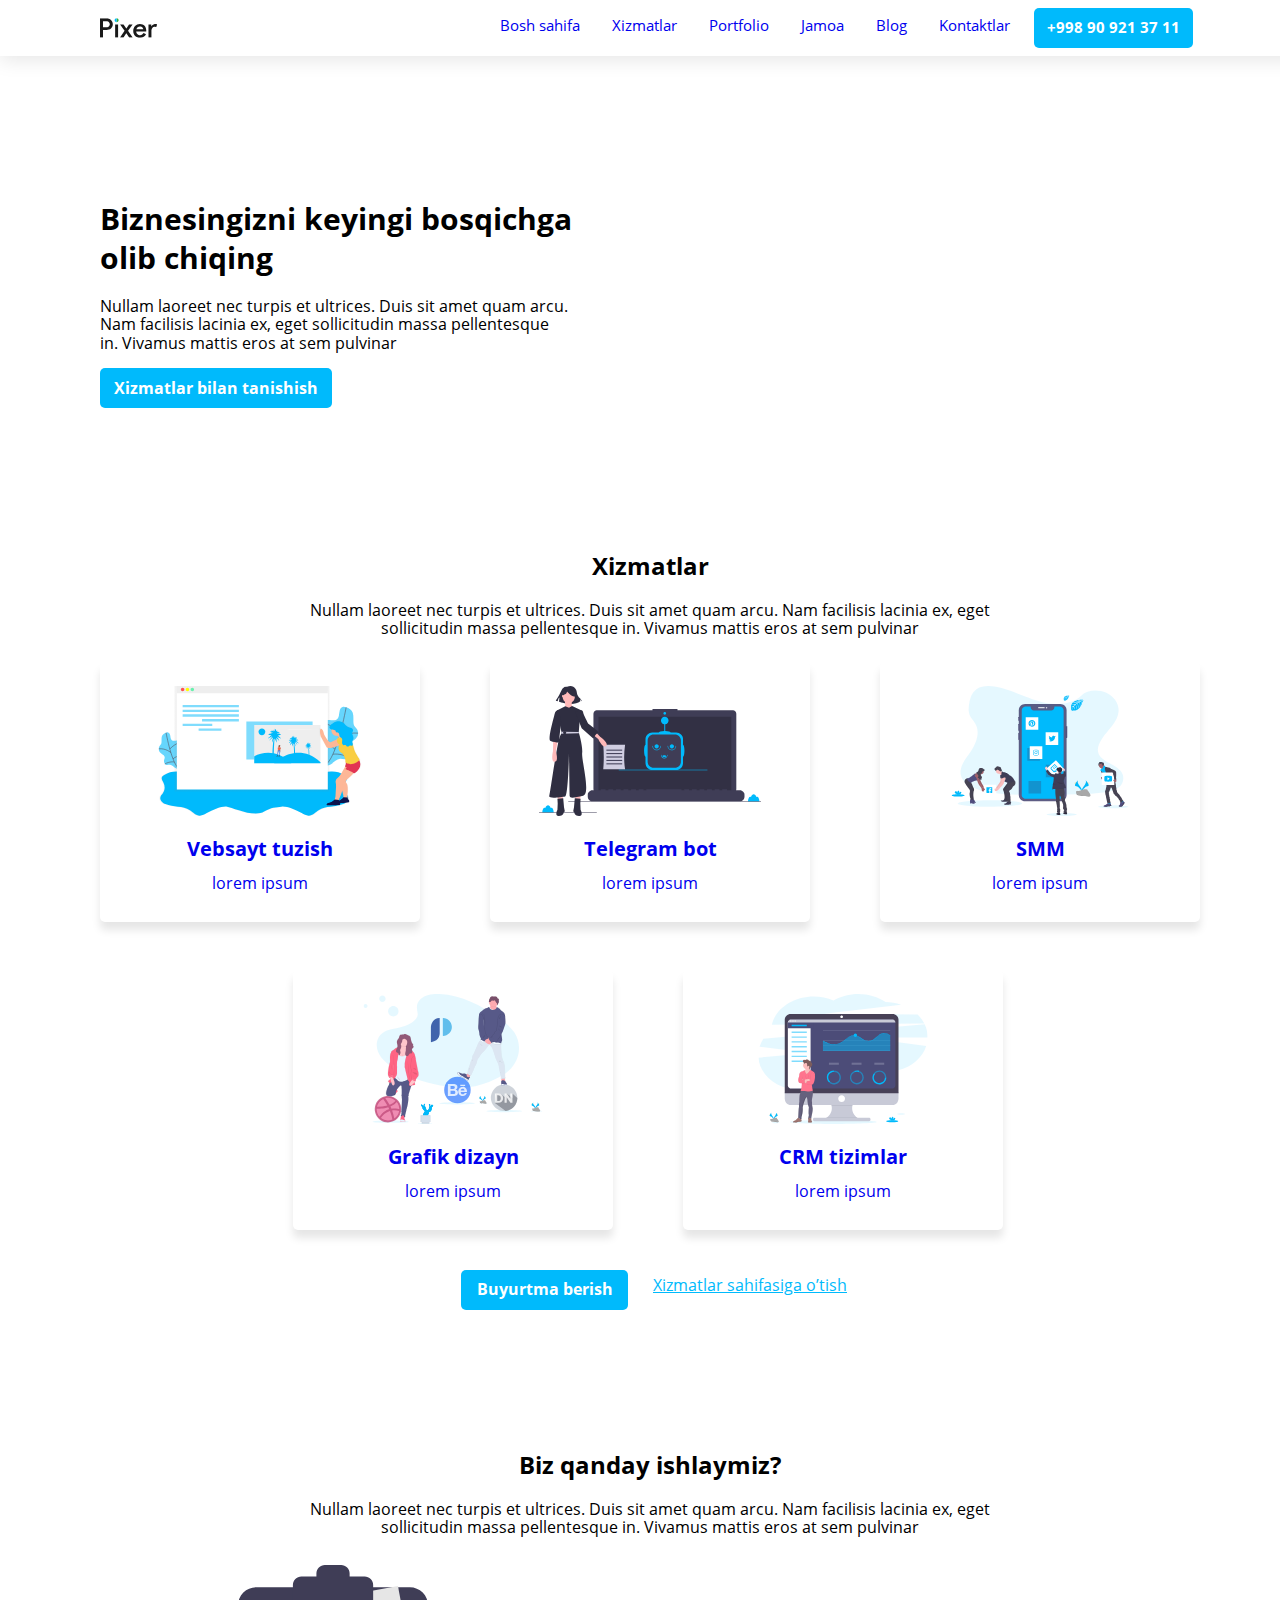
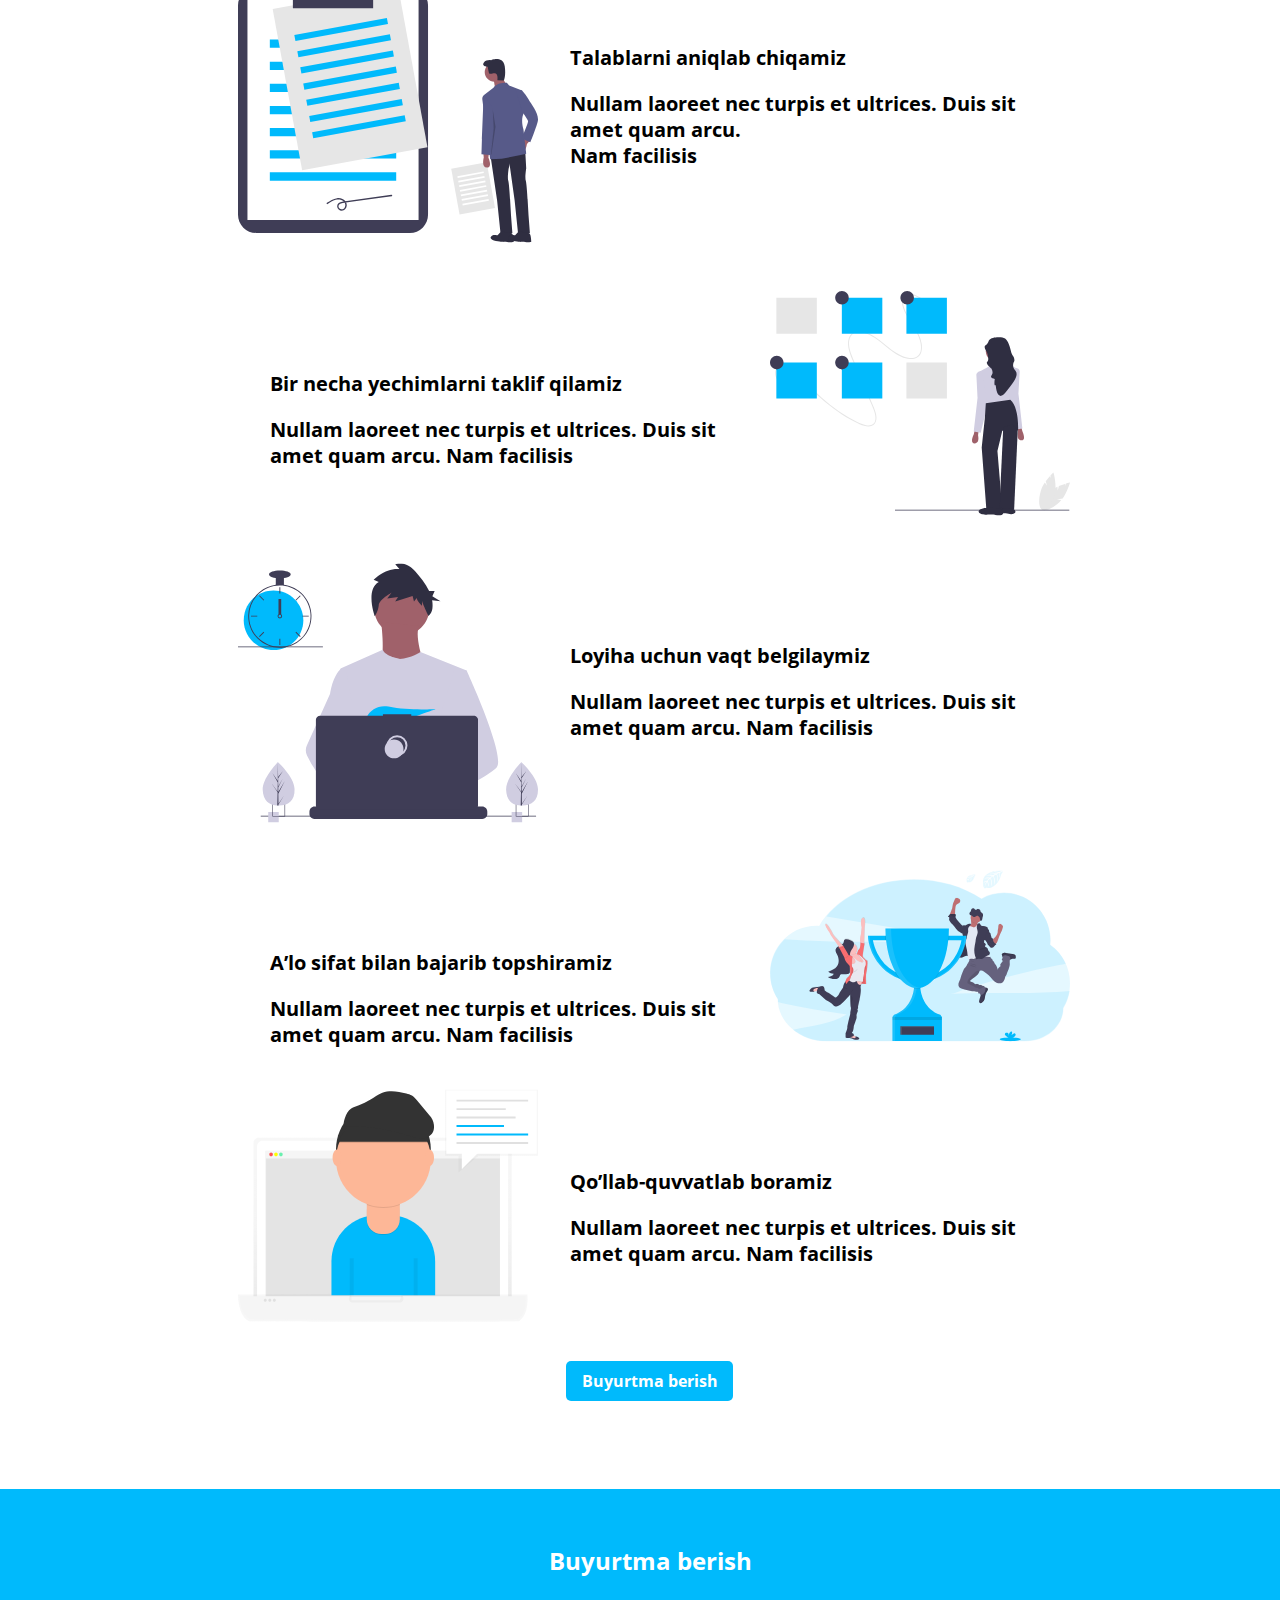
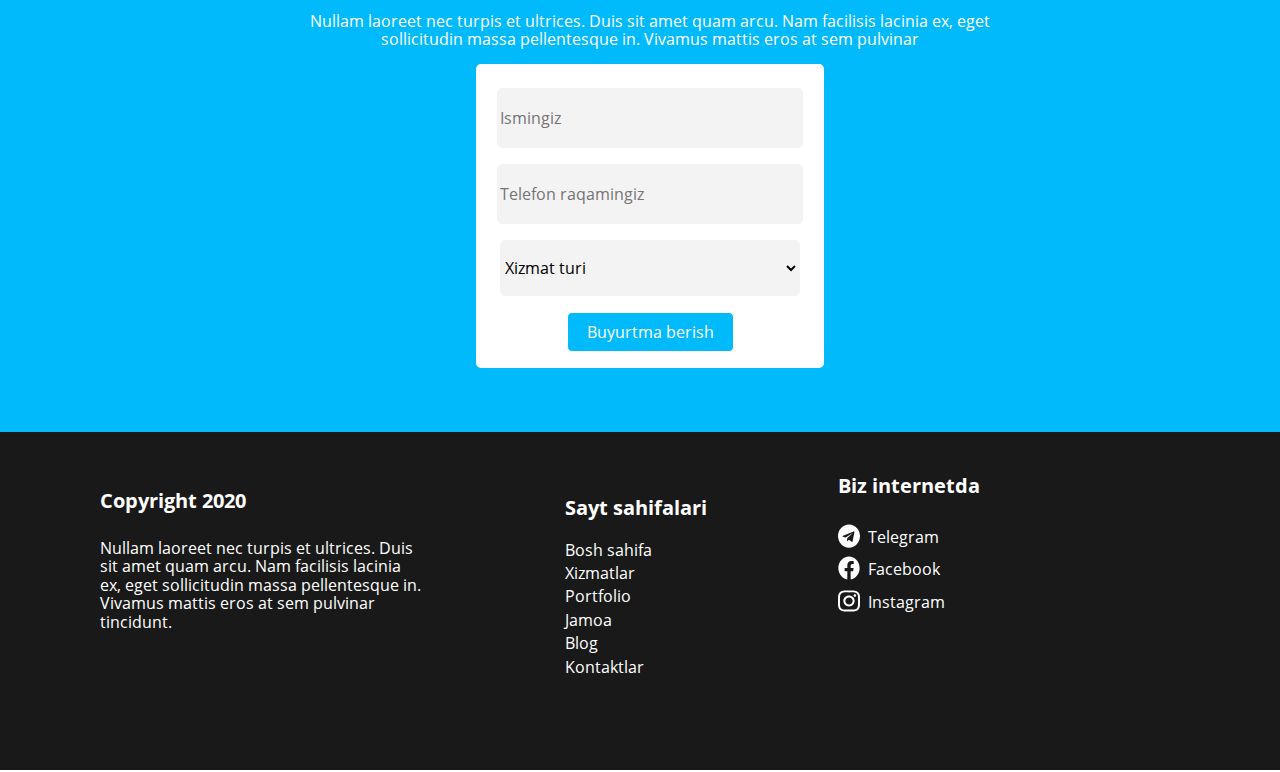
<file: index.html>
<!DOCTYPE html>
<html lang="en">
<head>
    <meta charset="UTF-8">
    <meta http-equiv="X-UA-Compatible" content="IE=edge">
    <meta name="viewport" content="width=device-width, initial-scale=1.0">
    <title>Pixer</title>
    <!-- <link rel="stylesheet" href=""> -->
    <link rel="stylesheet" href="./css/normalize.css">
    <link rel="stylesheet" href="./css/fonts.css">
    <link rel="stylesheet" href="./css/styles.min.css">
    <!-- <link rel="stylesheet" href="./css/style.css"> -->
</head>
<body>
    <div class="container">
        <header>
            <a href="#"><img class="logo" src="./images/pixer-logo.svg" alt="logo"></a>
            <nav>
                <ul class="nav-ul">
                    <li class="nav-li"><a class="nav-link" href="#">Bosh sahifa</a></li>
                    <li class="nav-li-drop"><a class="nav-link" href="index2.html" target="_blank">Xizmatlar</a>
                        <ul class="sub-nav-ul">
                            <li class="sub-nav-li"><a class="sub-nav-link" href="index2.html#sayt-tuzish" target="_blank">Vebsayt</a></li>
                            <li class="sub-nav-li"><a class="sub-nav-link" href="index2.html#bot-tuzish" target="_blank">Telegram bot</a></li>
                            <li class="sub-nav-li"><a class="sub-nav-link" href="index2.html#smm" target="_blank">SMM</a></li>
                            <li class="sub-nav-li"><a class="sub-nav-link" href="index2.html#design" target="_blank">Grafik dizayn</a></li>
                            <li class="sub-nav-li"><a class="sub-nav-link" href="index2.html#crm" target="_blank">CRM tizim</a></li>
                        </ul> 
                    </li>
                    <li class="nav-li"><a class="nav-link" href="#">Portfolio</a></li>
                    <li class="nav-li"><a class="nav-link" href="#">Jamoa</a></li>
                    <li class="nav-li"><a class="nav-link" href="#">Blog</a></li>
                    <li class="nav-li"><a class="nav-link" href="#">Kontaktlar</a></li>
                </ul>  
            </nav>
            <a class="tel-link" href="#"><p class="tel-p">+998 90 921 37 11</p></a>
        </header>
        <main>
            <section class="section1">
                <div class="mini-section">
                    <h1 class="h1">Biznesingizni keyingi bosqichga <br>olib chiqing</h1>
                    <p class="section1-p">Nullam laoreet nec turpis et ultrices. Duis sit amet quam arcu. <br> Nam facilisis lacinia ex, eget sollicitudin massa pellentesque <br> in. Vivamus mattis eros at sem pulvinar</p>
                    <a class="section1-a" href="#hizmatlar"><p class="link-p"> Xizmatlar bilan tanishish</p></a>
                </div>
                <iframe class="iframe" width="458" height="258" src="https://www.youtube.com/embed/6_pru8U2RmM" title="YouTube video player" frameborder="0" allow="accelerometer; autoplay; clipboard-write; encrypted-media; gyroscope; picture-in-picture" allowfullscreen></iframe>
            </section>
            <section class="section2">
                <h2 id="hizmatlar" class="section2-h2">Xizmatlar</h2>
                <p class="section2-p">Nullam laoreet nec turpis et ultrices. Duis sit amet quam arcu. Nam facilisis lacinia ex, eget <br> sollicitudin massa pellentesque in. Vivamus mattis eros at sem pulvinar</p>
                <div class="mini-container2">
                    <a class="box1" href="index2.html#sayt-tuzish" target="_blank">
                        <h2 class="box-h2">Vebsayt tuzish</h2>
                        <p class="box-p">lorem ipsum</p>
                        <a class="box2" href="index2.html#bot-tuzish" target="_blank">
                            <h2 class="box-h2">Telegram bot</h2>
                            <p class="box-p">lorem ipsum</p>
                            <a class="box3" href="index2.html#smm" target="_blank">
                                <h2 class="box-h2">SMM</h2>
                                <p class="box-p">lorem ipsum</p>
                            </a> 
                        </div>
                        <div class="mini-container3">
                            <a class="box4" href="index2.html#design" target="_blank">
                                <h2 class="box-h2">Grafik dizayn</h2>
                                <p class="box-p">lorem ipsum</p>
                            </a>  
                            <a class="box5" href="index2.html#crm" target="_blank">
                                <h2 class="box-h2">CRM tizimlar</h2>
                                <p class="box-p">lorem ipsum</p>
                            </a>  
                        </div>
                        <div class="links">
                            <a class="section2-a1" href="#buyurtma-berish">Buyurtma berish</a>
                            <a class="section2-a2" href="index2.html" target="_blank"><p class="link-p2">Xizmatlar sahifasiga o’tish</p></a>
                        </div>     
                    </section>
                    <section class="section3">
                        <h2 class="section3-h2">Biz qanday ishlaymiz?</h2>
                        <p class="section3-p">Nullam laoreet nec turpis et ultrices. Duis sit amet quam arcu. Nam facilisis lacinia ex, eget <br> sollicitudin massa pellentesque in. Vivamus mattis eros at sem pulvinar</p>
                        <div class="mini-box1">
                            <h3 class="mini-box-h3">Talablarni aniqlab chiqamiz <br> <p class="mini-box-p">Nullam laoreet nec turpis et ultrices. Duis sit amet quam arcu. <br> Nam facilisis</p></h3> 
                        </div>
                        <div class="mini-box2">
                            <h3 class="mini-box-h3">Bir necha yechimlarni taklif qilamiz <br> <p class="mini-box-p">Nullam laoreet nec turpis et ultrices. Duis sit amet quam arcu. Nam facilisis</p></h3> 
                        </div>
                        <div class="mini-box3">
                            <h3 class="mini-box-h3">Loyiha uchun vaqt belgilaymiz <br> <p class="mini-box-p">Nullam laoreet nec turpis et ultrices. Duis sit amet quam arcu. Nam facilisis</p></h3>
                        </div>
                        <div class="mini-box4">
                            <h3 class="mini-box-h3">A’lo sifat bilan bajarib topshiramiz <br> <p class="mini-box-p">Nullam laoreet nec turpis et ultrices. Duis sit amet quam arcu. Nam facilisis</p></h3>
                        </div>
                        <div class="mini-box5">
                            <h3 class="mini-box-h3">Qo’llab-quvvatlab boramiz <br> <p class="mini-box-p">Nullam laoreet nec turpis et ultrices. Duis sit amet quam arcu. Nam facilisis</p></h3>
                        </div>
                        <a class="section3-a" href="#buyurtma-berish"><p class="link-p">Buyurtma berish</p></a>
                    </section>
                    <section id="buyurtma-berish" class="section4">
                        <h2 class="section4-h2">Buyurtma berish</h2>
                        <p class="section4-p">Nullam laoreet nec turpis et ultrices. Duis sit amet quam arcu. Nam facilisis lacinia ex, eget <br> sollicitudin massa pellentesque in. Vivamus mattis eros at sem pulvinar</p>
                        <form class="form" action="http://echo.htmlacademy.ru" method="POST" target="blank">
                            <input class="name" required name="user-name" type="text" placeholder="Ismingiz">
                            <input class="tel" required pattern="^(?:\d{10,12}|\+\d{10,12}|\w+@\w+\.\w{2,4})$" name="user-tel-number" type="tel" placeholder="Telefon raqamingiz">
                            <select class="select" name="user-choice">
                                <option disabled selected value="">Xizmat turi</option>
                                <option value="sayt-tuzish">Sayt tuzish</option>
                                <option value="telegram-bot-tuzish">Telegram bot tuzish</option>
                                <option value="smm">SMM</option>
                                <option value="grafik-dizayn">Grafik dizayn</option>
                                <option value="crm-tizimlari">CRM tizimlari</option>
                            </select>
                            <input class="btn-submit"  type="submit" value="Buyurtma berish" >
                        </form>
                    </section>
                </main>
                <footer>
                    <h3 class="footer-h3">Copyright 2020</h3>
                    <p class="footer-p">Nullam laoreet nec turpis et ultrices. Duis <br> sit amet quam arcu. Nam facilisis lacinia <br> ex, eget sollicitudin massa pellentesque in. <br> Vivamus mattis eros at sem pulvinar <br> tincidunt.</p>
                    <ul class="footer-ul1">
                        <h3 class="footer-ul-h3">Sayt sahifalari</h3>
                        <li class="footer-li"><a class="footer-a" href="#">Bosh sahifa</a></li>
                        <li class="footer-li"><a class="footer-a" href="index2.html" target="_blank">Xizmatlar</a></li>
                        <li class="footer-li"><a class="footer-a" href="#">Portfolio</a></li>
                        <li class="footer-li"><a class="footer-a" href="#">Jamoa</a></li>
                        <li class="footer-li"><a class="footer-a" href="#">Blog</a></li>
                        <li class="footer-li"><a class="footer-a" href="#">Kontaktlar</a></li>
                    </ul>
                    <ul class="footer-ul2">
                        <h3 class="footer-ul-h3">Biz internetda</h3>
                        <li class="footer-li"><a class="footer-a1" href="#">Telegram</a></li>
                        <li class="footer-li"><a class="footer-a2" href="#">Facebook</a></li>
                        <li class="footer-li"><a class="footer-a3" href="#">Instagram</a></li>
                    </ul>
                </footer>
            </div>
        </body>
        </html>
</file>
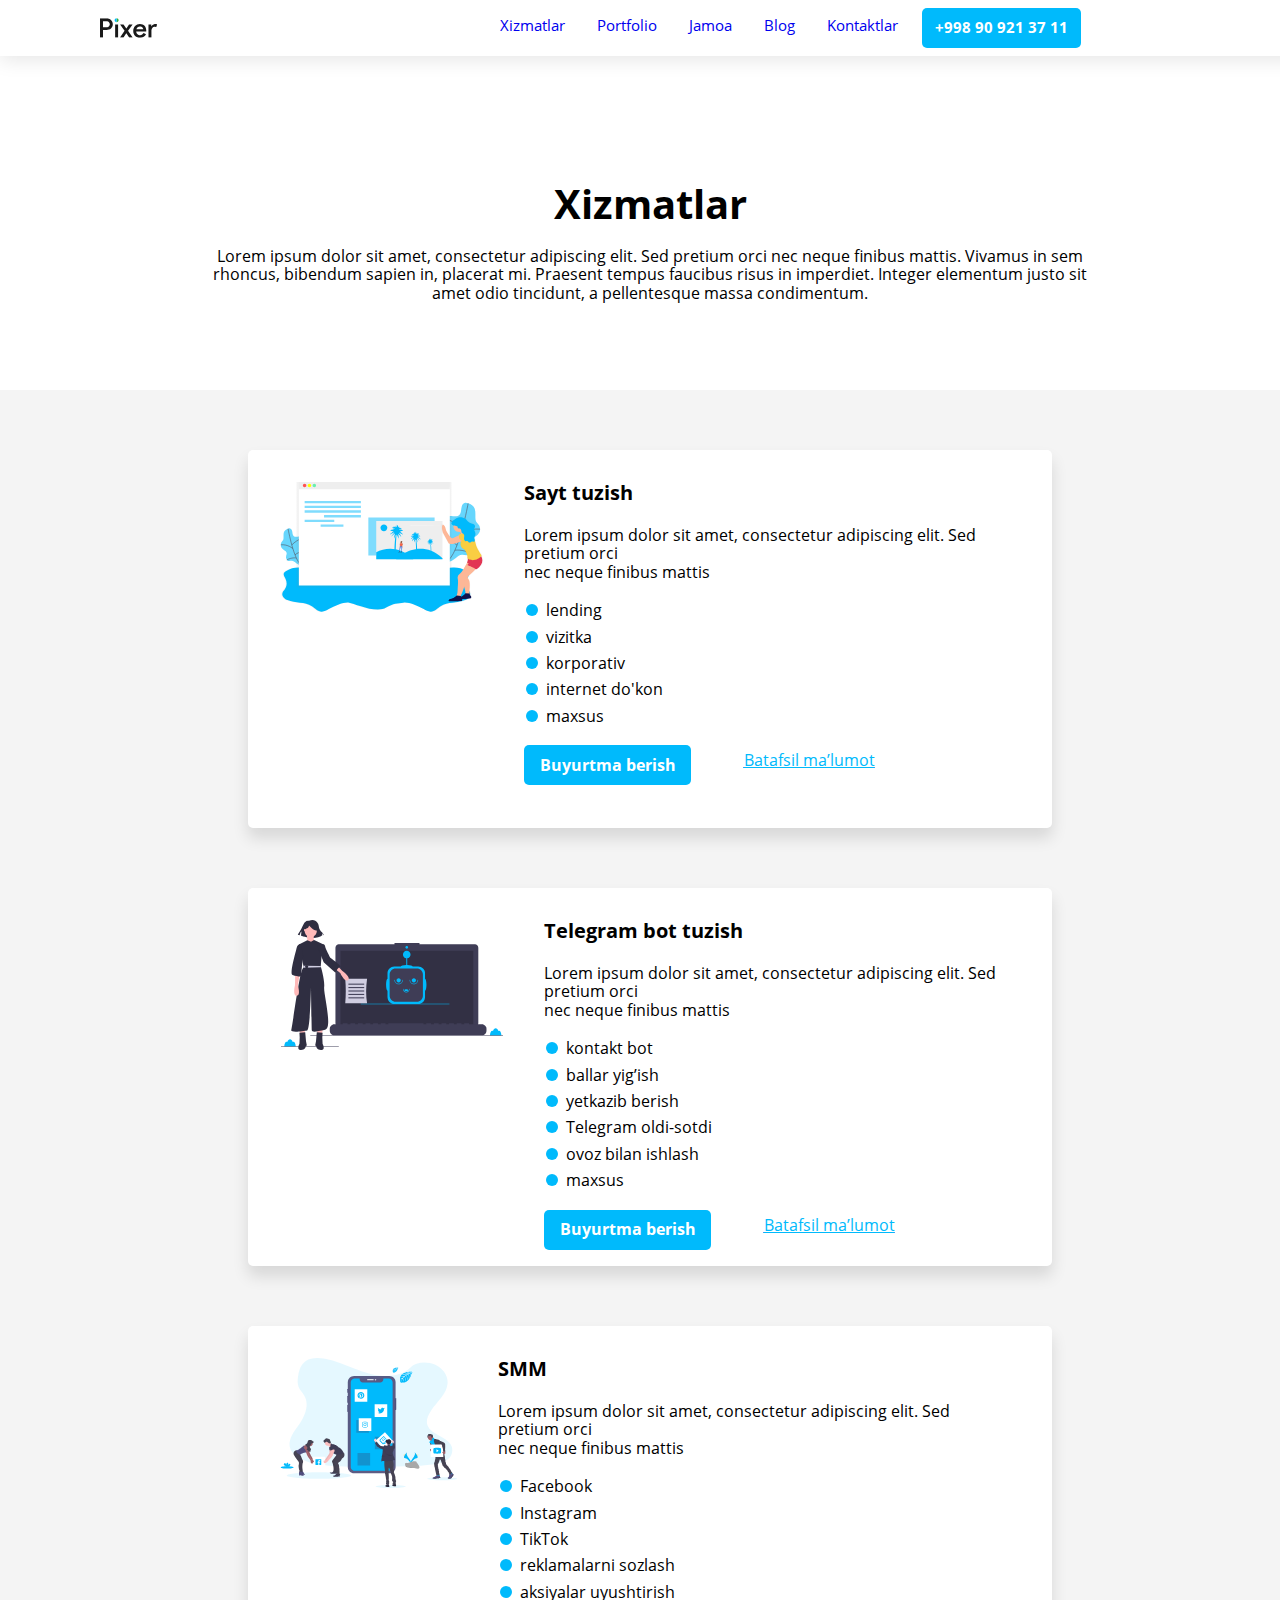
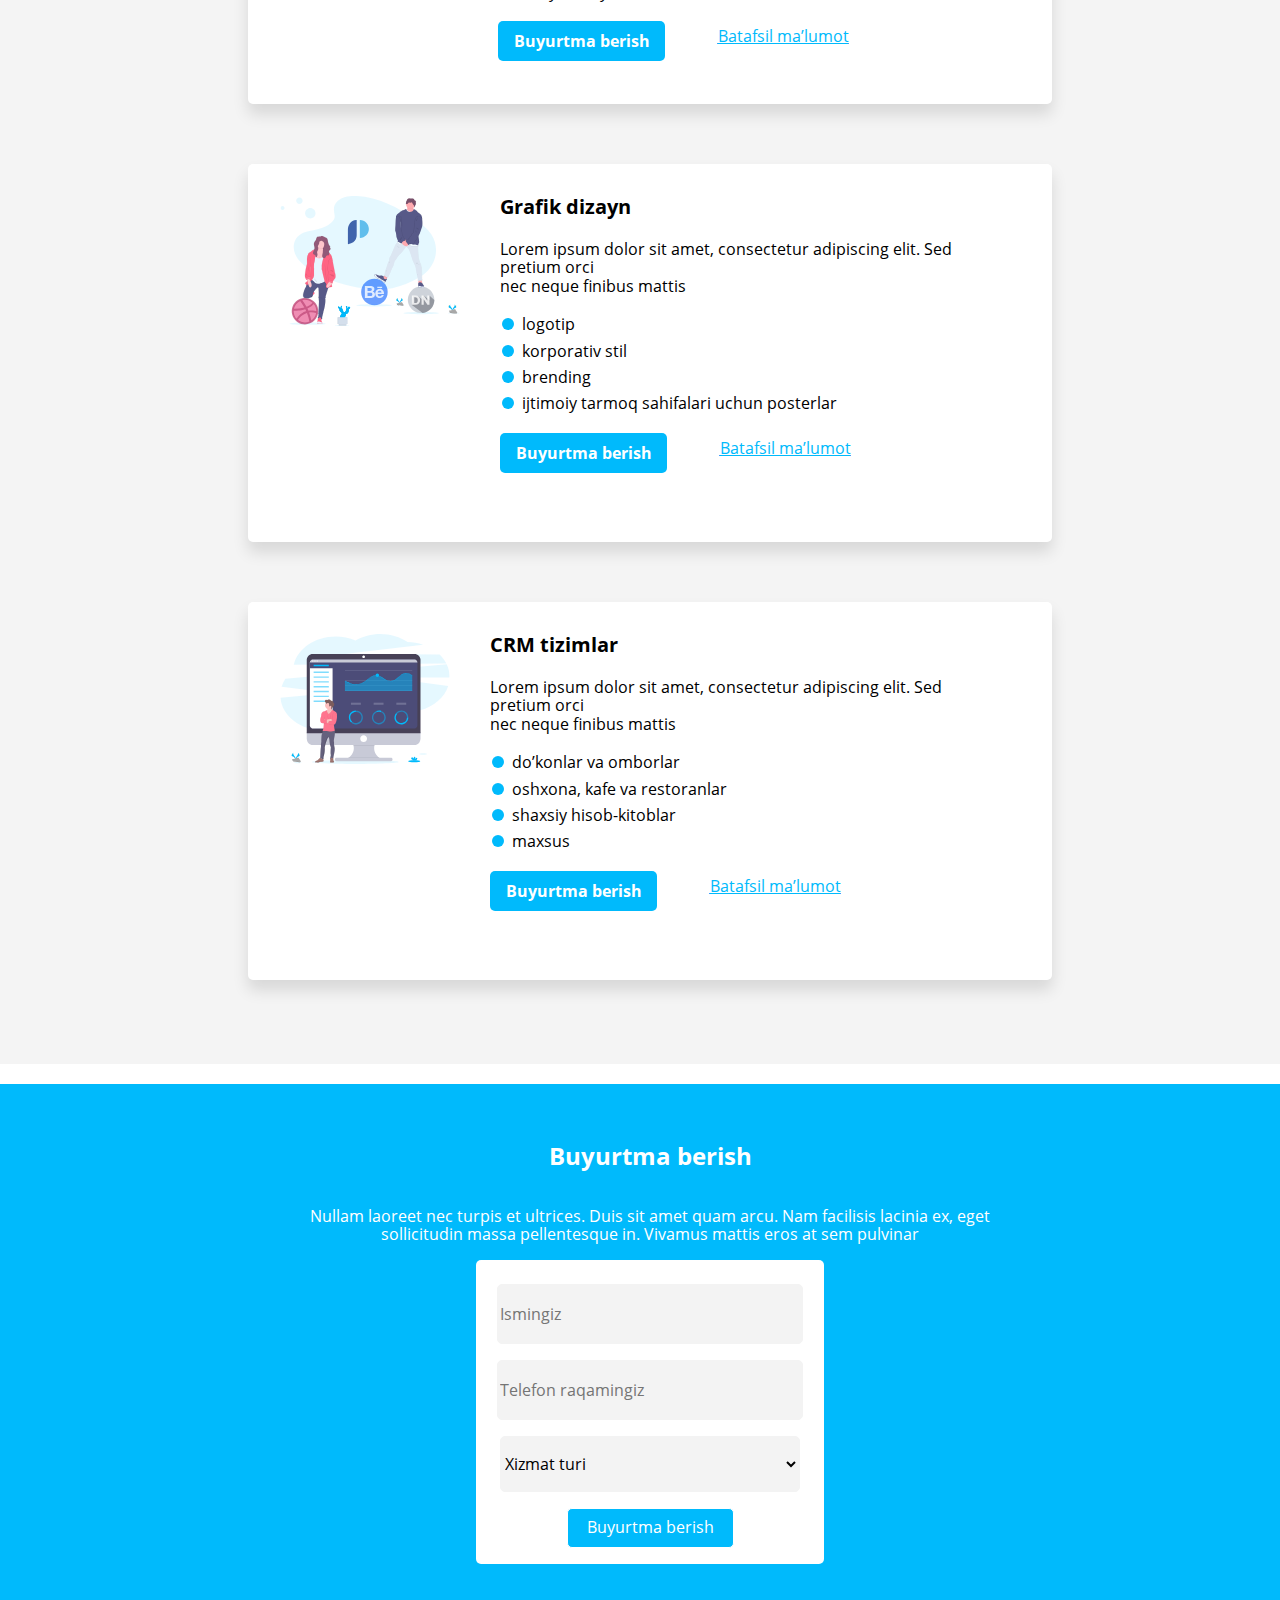
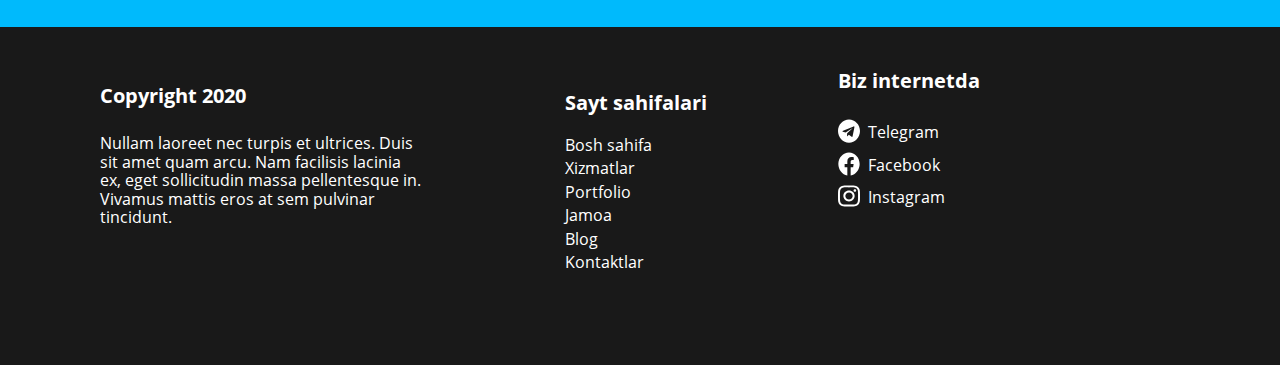
<file: index2.html>
<!DOCTYPE html>
<html lang="en">
<head>
    <meta charset="UTF-8">
    <meta http-equiv="X-UA-Compatible" content="IE=edge">
    <meta name="viewport" content="width=device-width, initial-scale=1.0">
    <title>Xizmatlar</title>
    <link rel="stylesheet" href="./css/normalize.css">
    <link rel="stylesheet" href="./css/fonts.css">
    <link rel="stylesheet" href="./css/styles2.min.css">
    <!-- <link rel="stylesheet" href="./css/style2.css"> -->
</head>
<body>
    <div class="container">
        <header>
            <a href="index.html" target="_blank"><img class="logo" src="./images/pixer-logo.svg" alt="logo"></a>
            <nav>
                <ul class="nav-ul">
                    <li class="nav-li-drop"><a class="nav-link" href="#">Xizmatlar</a>
                        <ul class="sub-nav-ul">
                            <li class="sub-nav-li"><a class="sub-nav-link" href="#sayt-tuzish">Vebsayt</a></li>
                            <li class="sub-nav-li"><a class="sub-nav-link" href="#bot-tuzish">Telegram bot</a></li>
                            <li class="sub-nav-li"><a class="sub-nav-link" href="#smm">SMM</a></li>
                            <li class="sub-nav-li"><a class="sub-nav-link" href="#design">Grafik dizayn</a></li>
                            <li class="sub-nav-li"><a class="sub-nav-link" href="#crm">CRM tizim</a></li>
                        </ul> 
                    </li>
                    <li class="nav-li"><a class="nav-link" href="#">Portfolio</a></li>
                    <li class="nav-li"><a class="nav-link" href="#">Jamoa</a></li>
                    <li class="nav-li"><a class="nav-link" href="#">Blog</a></li>
                    <li class="nav-li"><a class="nav-link" href="#">Kontaktlar</a></li>
                </ul>  
            </nav>
            <a class="tel-link" href="#"><p class="tel-p">+998 90 921 37 11</p></a>
        </header>
        <main>
            <section class="section1">
                <h1 id="xizmatlar" class="h1">Xizmatlar</h1>
                <p class="section1-p">Lorem ipsum dolor sit amet, consectetur adipiscing elit. Sed pretium orci nec neque finibus mattis. Vivamus in sem <br> rhoncus, bibendum sapien in, placerat mi. Praesent tempus faucibus risus in imperdiet. Integer elementum justo sit <br> amet odio tincidunt, a pellentesque massa condimentum.</p>
            </section>
            <section class="section2">
                <div id="sayt-tuzish" class="mini-section">
                    <img class="section2-img" src="./images/website-illustration.svg" alt="#">
                    <div class="sub-mini-section">
                        <h3 class="mini-section-h3">Sayt tuzish</h3>
                        <p class="mini-section-p">Lorem ipsum dolor sit amet, consectetur adipiscing elit. Sed pretium orci <br> nec neque finibus mattis</p>
                        <ul class="menu-list">
                            <li class="list-item">lending</li>
                            <li class="list-item">vizitka</li>
                            <li class="list-item">korporativ</li>
                            <li class="list-item">internet do'kon</li>
                            <li class="list-item">maxsus</li>
                        </ul>
                        <a class="section2-link1" href="#buyurtma"><p class="link-p">Buyurtma berish</p></a>
                        <a class="section2-link2" href="#"><p class="link-p2">Batafsil ma’lumot</p></a>
                    </div> 
                </div>
                <div id="bot-tuzish" class="mini-section">
                    <img class="section2-img" src="./images/bot-illustration.svg" alt="#">
                    <div class="sub-mini-section">
                        <h3 class="mini-section-h3">Telegram bot tuzish</h3>
                        <p class="mini-section-p">Lorem ipsum dolor sit amet, consectetur adipiscing elit. Sed pretium orci <br> nec neque finibus mattis</p>
                        <ul class="menu-list">
                            <li class="list-item">kontakt bot</li>
                            <li class="list-item">ballar yig’ish</li>
                            <li class="list-item">yetkazib berish</li>
                            <li class="list-item">Telegram oldi-sotdi</li>
                            <li class="list-item">ovoz bilan ishlash</li>
                            <li class="list-item">maxsus</li>
                        </ul>
                        <a class="section2-link1" href="#buyurtma"><p class="link-p">Buyurtma berish</p></a>
                        <a class="section2-link2" href="#"><p class="link-p2">Batafsil ma’lumot</p></a>
                    </div> 
                </div>
                <div id="smm" class="mini-section">
                    <img class="section2-img" src="./images/smm-illustration.svg" alt="#">
                    <div class="sub-mini-section">
                        <h3 class="mini-section-h3">SMM</h3>
                        <p class="mini-section-p">Lorem ipsum dolor sit amet, consectetur adipiscing elit. Sed pretium orci <br> nec neque finibus mattis</p>
                        <ul class="menu-list">
                            <li class="list-item">Facebook</li>
                            <li class="list-item">Instagram</li>
                            <li class="list-item">TikTok</li>
                            <li class="list-item">reklamalarni sozlash</li>
                            <li class="list-item">aksiyalar uyushtirish</li>
                        </ul>
                        <a class="section2-link1" href="#buyurtma"><p class="link-p">Buyurtma berish</p></a>
                        <a class="section2-link2" href="#"><p class="link-p2">Batafsil ma’lumot</p></a>
                    </div> 
                </div>
                <div id="design" class="mini-section">
                    <img class="section2-img" src="./images/design-illustration.svg" alt="#">
                    <div class="sub-mini-section">
                        <h3 class="mini-section-h3">Grafik dizayn</h3>
                        <p class="mini-section-p">Lorem ipsum dolor sit amet, consectetur adipiscing elit. Sed pretium orci <br> nec neque finibus mattis</p>
                        <ul class="menu-list">
                            <li class="list-item">logotip</li>
                            <li class="list-item">korporativ stil</li>
                            <li class="list-item">brending</li>
                            <li class="list-item">ijtimoiy tarmoq sahifalari uchun posterlar</li>
                        </ul>
                        <a class="section2-link1" href="#buyurtma"><p class="link-p">Buyurtma berish</p></a>
                        <a class="section2-link2" href="#"><p class="link-p2">Batafsil ma’lumot</p></a>
                    </div> 
                </div>
                <div id="crm" class="mini-section">
                    <img class="section2-img" src="./images/crm-illustration.svg" alt="#">
                    <div class="sub-mini-section">
                        <h3 class="mini-section-h3">CRM tizimlar</h3>
                        <p class="mini-section-p">Lorem ipsum dolor sit amet, consectetur adipiscing elit. Sed pretium orci <br> nec neque finibus mattis</p>
                        <ul class="menu-list">
                            <li class="list-item">do’konlar va omborlar</li>
                            <li class="list-item">oshxona, kafe va restoranlar</li>
                            <li class="list-item">shaxsiy hisob-kitoblar</li>
                            <li class="list-item">maxsus</li>
                        </ul>
                        <a class="section2-link1" href="#buyurtma"><p class="link-p">Buyurtma berish</p></a>
                        <a class="section2-link2" href="#"><p class="link-p2">Batafsil ma’lumot</p></a>
                    </div> 
                </div>
            </section>
            <section id="buyurtma" class="section4">
                <h2 class="section4-h2">Buyurtma berish</h2>
                <p class="section4-p">Nullam laoreet nec turpis et ultrices. Duis sit amet quam arcu. Nam facilisis lacinia ex, eget <br> sollicitudin massa pellentesque in. Vivamus mattis eros at sem pulvinar</p>
                <form class="form" action="http://echo.htmlacademy.ru" method="POST" target="blank">
                    <input class="name" required name="user-name" type="text" placeholder="Ismingiz">
                    <input class="tel" required pattern="^(?:\d{10,12}|\+\d{10,12}|\w+@\w+\.\w{2,4})$" name="user-tel-number" type="tel" placeholder="Telefon raqamingiz">
                    <select class="select" name="user-choice">
                        <option disabled selected value="">Xizmat turi</option>
                        <option value="sayt-tuzish">Sayt tuzish</option>
                        <option value="telegram-bot-tuzish">Telegram bot tuzish</option>
                        <option value="smm">SMM</option>
                        <option value="grafik-dizayn">Grafik dizayn</option>
                        <option value="crm-tizimlari">CRM tizimlari</option>
                    </select>
                    <input class="btn-submit"  type="submit" value="Buyurtma berish" >
                </form>
            </section>
        </main>
        <footer>
            <h3 class="footer-h3">Copyright 2020</h3>
            <p class="footer-p">Nullam laoreet nec turpis et ultrices. Duis <br> sit amet quam arcu. Nam facilisis lacinia <br> ex, eget sollicitudin massa pellentesque in. <br> Vivamus mattis eros at sem pulvinar <br> tincidunt.</p>
            <ul class="footer-ul1">
                <h3 class="footer-ul-h3">Sayt sahifalari</h3>
                <li class="footer-li"><a class="footer-a" href="index.html" target="_blank">Bosh sahifa</a></li>
                <li class="footer-li"><a class="footer-a" href="#xizmatlar">Xizmatlar</a></li>
                <li class="footer-li"><a class="footer-a" href="#">Portfolio</a></li>
                <li class="footer-li"><a class="footer-a" href="#">Jamoa</a></li>
                <li class="footer-li"><a class="footer-a" href="#">Blog</a></li>
                <li class="footer-li"><a class="footer-a" href="#">Kontaktlar</a></li>
            </ul>
            <ul class="footer-ul2">
                <h3 class="footer-ul-h3">Biz internetda</h3>
                <li class="footer-li"><a class="footer-a1" href="#">Telegram</a></li>
                <li class="footer-li"><a class="footer-a2" href="#">Facebook</a></li>
                <li class="footer-li"><a class="footer-a3" href="#">Instagram</a></li>
            </ul>
        </footer>
    </div>
</body>
</html>
</file>
<file: css/fonts.css>
/* open-sans-regular - latin */
@font-face {
    font-family: 'Open Sans';
    font-style: normal;
    font-weight: 400;
    src: local(''),
         url('../fonts/open-sans-v20-latin-regular.woff2') format('woff2'), /* Chrome 26+, Opera 23+, Firefox 39+ */
         url('../fonts/open-sans-v20-latin-regular.woff') format('woff'); /* Chrome 6+, Firefox 3.6+, IE 9+, Safari 5.1+ */
  }
  /* open-sans-700 - latin */
  @font-face {
    font-family: 'Open Sans';
    font-style: normal;
    font-weight: 700;
    src: local(''),
         url('../fonts/open-sans-v20-latin-700.woff2') format('woff2'), /* Chrome 26+, Opera 23+, Firefox 39+ */
         url('../fonts/open-sans-v20-latin-700.woff') format('woff'); /* Chrome 6+, Firefox 3.6+, IE 9+, Safari 5.1+ */
  }
</file>
<file: css/style.css>
body{
    font-family: "Open Sans";
}
.container{
    width: 1300px;
    margin: 0px auto;
}
header{
    width: 1300px;
    height: 56px;
    display: flex;
    background: #FFFFFF;
    box-shadow: 0px 4px 20px rgba(0, 0, 0, 0.1);
}
.logo{
    margin-left: 100px;
    margin-top: 18px;
    width: 58.11px;
    height: 20px;
}
nav{
    margin-left: 325.89px; 
}
.nav-ul{
    display: flex;
    flex-direction: row;
    align-items: center;
    padding: 0px;
    list-style-type: none;
}
.sub-nav-ul{
    list-style-type: none;
    display: flex;
    flex-direction: column;
    align-items: flex-start;
    padding: 10px 0px 0px 0px;
    width: 124px;
    height: 246px;
    background: #FFFFFF;
    box-shadow: 0px 4px 24px rgba(0, 0, 0, 0.1);
    border-radius: 5px;
    position:absolute;
    right: -30px;
    top: 20px;
    display: none;
}
.nav-li{
    margin-left: 16px;
    margin-right: 16px;
}
.nav-li:active{
    background: rgba(25, 25, 25, 0.7);
    color: #fff;
    width: 93px;
    height: 50px;
    margin-top: -13px;
    display: flex;
    align-items: center;
}
.nav-li-drop{
    margin-left: 16px;
    margin-right: 16px;
    position: relative;  
}
.nav-li-drop:hover .sub-nav-ul{
    display: block;
}
.sub-nav-li{
    padding-top: 10px;
    margin-left: 15px;
    width: 124px;
    height: 40px;
}
.nav-link{
    text-decoration: none;
    font-style: normal;
    font-weight: 400;
    font-size: 15px;
    line-height: 24px;
    color: #000000;
}
.sub-nav-li:hover{  
    width: 124px;
    height: 40px;
    background: #00BAFC;
    padding-top: 10px;
    margin-left: 15px;
    margin-left: 0px;
}
.sub-nav-li:active{
    width: 124px;
    height: 40px;
    background: #00BAFC;
    opacity: 0.6;
    color: #fff;
    padding-top: 10px;
    margin-left: 15px;
    margin-left: 0px;
}
.sub-nav-li:hover .sub-nav-link{
    color: #fff;
    margin-left: 15px;
}
.nav-link:active{
    color: #fff;
}
.sub-nav-link{
    text-decoration: none;
    font-style: normal;
    font-weight: 400;
    font-size: 15px;
    line-height: 24px;
    color: #000000;
    width: 124px;
    height: 40px;
}
.tel-link{
    text-decoration: none;
    width: 159px;
    height: 40px;
    display: flex;
    justify-content: center;
    flex-direction: row;
    align-items: center;
    background: #00BAFC;
    border-radius: 5px;
    margin: 8px;
}
.tel-link:hover{
    background: #FFFFFF;
    border: 3px solid #00BAFC;
    box-sizing: border-box;
}
.tel-link:active{
    background: rgba(0, 186, 252, 0.6);
}
.tel-p{
    font-style: normal;
    font-weight: 700;
    font-size: 15px;
    line-height: 24px;
    color: #FFFFFF;
    position: static;
    left: 16px;
    top: 8px;
}
.tel-p:hover{
    color: #00BAFC;
}
.tel-p:active{
    color: #FFFFFF;
}
.section1{
    width: 1300px;
    height: 418px;
}
.mini-section{
    margin-left: 100px;
    padding-top: 97px;
    display: inline-block;
}
.h1{
    font-style: normal;
    font-weight: 700;
    font-size: 30px;
    line-height: 39px;
    color: #000000;
}
.section1-p{
    font-style: normal;
    font-weight: 400;
    font-size: 16px;
    line-height: 24px;
    color: #000000;
}
.section1-a{
    text-decoration: none;
    width: 232px;
    height: 40px;
    display: flex;
    flex-direction: row;
    justify-content: center;
    align-items: center;
    background: #00BAFC;
    border-radius: 5px;
    margin-top: 16px;
}
.section1-a:hover{
    background: rgba(0, 186, 252, 0.8);
}
.section1-a:active{
    background: rgba(0, 186, 252, 0.6);
}
.link-p{
    font-style: normal;
    font-weight: 700;
    font-size: 16px;
    line-height: 24px;
    color: #FFFFFF;
}
.iframe{
    margin-left: 172px;
    margin-top: 80px;
    border-radius: 5px;
}
.section2{
    width: 1300px;
    height: 879px;
}
.section2-h2{
    font-style: normal;
    font-weight: bold;
    font-size: 24px;
    line-height: 31px;
    text-align: center;
    color: #000000;
    padding-top: 56px;
}
.section2-p{
    font-style: normal;
    font-weight: 400;
    font-size: 16px;
    line-height: 24px;
    text-align: center;
    color: #000000;
}
.mini-container2{
    width: 1300px;
    height: 288px;
    display: flex;
}
.mini-container3{
    display: flex;
    width: 1300px;
    height: 288px;
}
.box1{
    text-decoration: none;
    width: 320px;
    height: 260px;
    display: flex;
    flex-direction: column;
    align-items: center;
    background: #FFFFFF;
    box-shadow: 0px 8px 8px rgba(0, 0, 0, 0.1);
    border-radius: 5px;
    margin-left: 100px;
    margin-top: 8px;
}
.box1::before{
    margin-top: 24px;
    content: url(../images/website-illustration.svg);
}
.box1:hover{
    box-shadow: 0px 12px 21px rgba(0, 0, 0, 0.1);
}
.box1:active{
    box-shadow: 0px 4px 4px rgba(0, 0, 0, 0.2);
}
.box2{
    text-decoration: none;
    width: 320px;
    height: 260px;
    display: flex;
    flex-direction: column;
    align-items: center;
    background: #FFFFFF;
    box-shadow: 0px 8px 8px rgba(0, 0, 0, 0.1);
    border-radius: 5px;
    margin-left: 70px;
    margin-top: 8px;
}
.box2::before{
    margin-top: 24px;
    content: url(../images/bot-illustration.svg);
}
.box2:hover{
    box-shadow: 0px 12px 21px rgba(0, 0, 0, 0.1);
}
.box2:active{
    box-shadow: 0px 4px 4px rgba(0, 0, 0, 0.2);
}
.box3{
    text-decoration: none;
    width: 320px;
    height: 260px;
    display: flex;
    flex-direction: column;
    align-items: center;
    background: #FFFFFF;
    box-shadow: 0px 8px 8px rgba(0, 0, 0, 0.1);
    border-radius: 5px;
    margin-left: 70px;
    margin-top: 8px;
}
.box3::before{
    margin-top: 24px;
    content: url(../images/smm-illustration.svg)
}
.box3:hover{
    box-shadow: 0px 12px 21px rgba(0, 0, 0, 0.1);
}
.box3:active{
    box-shadow: 0px 4px 4px rgba(0, 0, 0, 0.2);
}
.box4{
    text-decoration: none;
    width: 320px;
    height: 260px;
    display: flex;
    flex-direction: column;
    align-items: center;
    background: #FFFFFF;
    box-shadow: 0px 8px 8px rgba(0, 0, 0, 0.1);
    border-radius: 5px;
    margin-left: 293px;
    margin-top: 28px;
}
.box4::before{
    margin-top: 24px;
    content: url(../images/design-illustration.svg)
}
.box4:hover{
    box-shadow: 0px 12px 21px rgba(0, 0, 0, 0.1);
}
.box4:active{
    box-shadow: 0px 4px 4px rgba(0, 0, 0, 0.2);
}
.box5{
    text-decoration: none;
    width: 320px;
    height: 260px;
    display: flex;
    flex-direction: column;
    align-items: center;
    background: #FFFFFF;
    box-shadow: 0px 8px 8px rgba(0, 0, 0, 0.1);
    border-radius: 5px;
    margin-left: 70px;
    margin-top: 28px;
}
.box5::before{
    margin-top: 24px;
    content: url(../images/crm-illustration.svg)
}
.box5:hover{
    box-shadow: 0px 12px 21px rgba(0, 0, 0, 0.1);
}
.box5:active{
    box-shadow: 0px 4px 4px rgba(0, 0, 0, 0.2);
}
.box-h2{
    font-style: normal;
    font-weight: 700;
    font-size: 20px;
    line-height: 26px;
    text-align: center;
    color: #000000;
}
.box-p{
    font-style: normal;
    font-weight: normal;
    font-size: 16px;
    line-height: 24px;
    text-align: center;
    color: #000000;
    position: relative;
    bottom:20px;
}
.section2-a1{
    text-decoration: none;
    width: 167px;
    height: 40px;
    display: flex;
    flex-direction: row;
    justify-content: center;
    align-items: center;
    background: #00BAFC;
    border-radius: 5px;
    margin-left: 461px;
    margin-top: 40px;
    font-style: normal;
    font-weight: 700;
    font-size: 16px;
    line-height: 24px; 
    color: #fff;
}
.section2-a1:hover{
    background: rgba(0, 186, 252, 0.8);
}
.section2-a1:active{
    background: rgba(0, 186, 252, 0.6);
}
.section2-a2{
 position: relative;
 position: relative;
left: 100px;
bottom: 50px;
}
.link-p2{
    font-style: normal;
    font-weight: 400;
    font-size: 16px;
    line-height: 24px; 
    text-align: center;
    text-decoration-line: underline;
    color: #00BAFC;
}
.section3{
    width: 1300px;
    height: 1675.81px;
}
.section3-h2{
    font-style: normal;
    font-weight: bold;
    font-size: 24px;
    line-height: 31px; 
    text-align: center;
    color: #000000;
    padding-top: 56px;
}
.section3-p{
    font-style: normal;
    font-weight: normal;
    font-size: 16px;
    line-height: 24px; 
    text-align: center;
    color: #000000;
}
.mini-box1{
    width: 832px;
    height: 278px;
    display: flex;
    flex-direction: row;
    margin-top: 28px;
    margin-left: 237.5px;
}
.mini-box1::before{
    width: 300px;
    height: 278px;
    content: url(../images/step-illlustration1.svg);
}
.mini-box2{
    width: 832px;
    height: 224.59px; 
    display: flex;
    flex-direction: row;
    margin-top: 48px;
    margin-left: 237.5px;  
}
.mini-box2::after{
    width: 300px;
    height: 224.59px;
    content: url(../images/step-illlustration2.svg);
}
.mini-box3{
    width: 832px;
    height: 258.9px;
    display: flex;
    flex-direction: row;
    margin-top: 48px;
    margin-left: 237.5px;
}
.mini-box3::before{
    width: 300px;
    height: 258.9px;
    content: url(../images/step-illustration.svg);
}
.mini-box4{
    width: 832px;
    height: 171.12px;
    display: flex;
    flex-direction: row;
    margin-top: 48px;
    margin-left: 237.5px;
}
.mini-box4::after{
    width: 300px;
    height: 171.12px;
    content: url(../images/step-illustration3.svg);
}
.mini-box5{
    width: 832px;
    height: 232.2px;
    display: flex;
    flex-direction: row;
    margin-top: 48px;
    margin-left: 237.5px;
}
.mini-box5::before{
    width: 300px;
    height: 232.2px;
    content: url(../images/step-illustration4.svg);
}
.mini-box-h3{
    font-style: normal;
    font-weight: 700;
    font-size: 20px;
    line-height: 26px;
    color: #000000;
    margin-top: 80px;
    margin-left: 32px;
    
}
.mini-box-p{
    font-style: normal;
    font-weight: 400;
    font-size: 16px;
    line-height: 24px;
    color: #000000;
}
.section3-a{
    text-decoration: none;
    width: 167px;
    height: 40px;
    display: flex;
    flex-direction: row;
    justify-content: center;
    align-items: center;
    background: #00BAFC;
    border-radius: 5px;
    margin-left: 566px;
    margin-top: 40px;
}
.section3-a:hover{
    background: rgba(0, 186, 252, 0.8);
}
.section3-a:active{
    background: rgba(0, 186, 252, 0.6);
}
.section4{
    width: 1300px;
    height: 543px;
    display: flex;
    flex-direction: column;
    align-items: center;
    background: #00BAFC;
    position: relative;
    top: 20px;
}
.section4-h2{
    font-style: normal;
    font-weight: 700;
    font-size: 24px;
    line-height: 31px;
    text-align: center;
    color: #FFFFFF;
    margin-top: 56px;
}
.section4-p{
    font-style: normal;
    font-weight: 400;
    font-size: 16px;
    line-height: 24px;
    text-align: center;
    color: #FFFFFF;
    
}
.form{
    width: 348px;
    height: 304px;
    background: #FFFFFF;
    border-radius: 5px;
    display: flex;
    flex-direction: column;
    align-items: center;
}
.name{
    width: 300px;
    height: 56px;
    background: #F3F3F3;
    border-radius: 5px;
    border: 1px solid #F3F3F3;
    margin-top: 24px;
}
.name::placeholder{
    font-style: normal;
    font-weight: 400;
    font-size: 16px;
    line-height: 24px;
    color: #000000;
    padding-left: 16px;
}
.tel{
    width: 300px;
    height: 56px;
    background: #F3F3F3;
    border-radius: 5px;
    border: 1px solid #F3F3F3;
    margin-top: 16px;
}
.tel::placeholder{
    font-style: normal;
    font-weight: 400;
    font-size: 16px;
    line-height: 24px;
    color: #000000;
    padding-left: 16px;
}
.select{
    width: 300px;
    height: 56px;
    background: #F3F3F3;
    border-radius: 5px;
    border: 1px solid #F3F3F3;
    margin-top: 16px;
}
.btn-submit{
    width: 167px;
    height: 40px;
    background: #00BAFC;
    border-radius: 5px;
    border: 1px solid #fff;
    color: #fff;
    margin-top: 16px;
}
.btn-submit:hover{
    background: rgba(0, 186, 252, 0.8);
}
.btn-submit:active{
    background: rgba(0, 186, 252, 0.6);
}
footer{
    width: 1300px;
    height: 338px;
    background: #191919;
}
.footer-h3{
    font-style: normal;
    font-weight: 700;
    font-size: 20px;
    line-height: 26px;
    color: #FFFFFF;
    margin-left: 100px;
    padding-top: 56px;
}
.footer-p{
    font-style: normal;
    font-weight: 400;
    font-size: 16px;
    line-height: 24px;
    color: #FFFFFF;
    display: inline-block;
    margin-left: 100px;
    position: relative;
    bottom: 120px;
}
.footer-ul1{
    list-style-type: none;
    display: inline-block;
    margin-left: 100px;
    position: relative;
    bottom: 75px;
}
.footer-ul-h3{
    font-style: normal;
    font-weight: 700;
    font-size: 20px;
    line-height: 26px;
    color: #FFFFFF;
}
.footer-ul2{
    display: inline-block;
    list-style-type: none;
    margin-left: 87px;
    position: relative;
    bottom: 140px;
}
.footer-li{
    margin-bottom: 5px;
}
.footer-a{
    text-decoration: none;
    font-style: normal;
    font-weight: 400;
    font-size: 16px;
    line-height: 24px;
    color: #FFFFFF;
}
.footer-a:hover{
    color: #00BAFC;
}
.footer-a:active{
    color: #00BAFC;
    opacity: 0.6;
}
.footer-a1{
    text-decoration: none;
    font-style: normal;
    font-weight: 400;
    font-size: 16px;
    line-height: 24px;
    color: #FFFFFF;
}
.footer-a1::before{
    content: url(../images/telegram.svg);
    padding-right: 8px;
    position: relative;
    top: 5px;
}
.footer-a1:hover{
    color: #00BAFC;
}
.footer-a1:active{
    color: #00BAFC;
    opacity: 0.6;
}
.footer-a2{
    text-decoration: none;
    font-style: normal;
    font-weight: 400;
    font-size: 16px;
    line-height: 24px;
    color: #FFFFFF;
}
.footer-a2::before{
    content: url(../images/facebook.svg);
    padding-right: 8px;
    position: relative;
    top: 5px;
}
.footer-a2:hover{
    color: #00BAFC;
}
.footer-a2:active{
    color: #00BAFC;
    opacity: 0.6;
}
.footer-a3{
    text-decoration: none;
    font-style: normal;
    font-weight: 400;
    font-size: 16px;
    line-height: 24px;
    color: #FFFFFF;
}
.footer-a3::before{
    content: url(../images/instagram.svg);
    padding-right: 8px;
    position: relative;
    top: 5px;
}
.footer-a3:hover{
    color: #00BAFC;
}
.footer-a3:active{
    color: #00BAFC;
    opacity: 0.6;
}
</file>
<file: css/style2.css>
body{
    font-family: "Open Sans";
}
.container{
    width: 1300px;
    margin: 0px auto;
}
header{
    width: 1300px;
    height: 56px;
    display: flex;
    background: #FFFFFF;
    box-shadow: 0px 4px 20px rgba(0, 0, 0, 0.1);
}
.logo{
    margin-left: 100px;
    margin-top: 18px;
    width: 58.11px;
    height: 20px;
}
nav{
    margin-left: 325.89px; 
}
.nav-ul{
    display: flex;
    flex-direction: row;
    align-items: center;
    padding: 0px;
    list-style-type: none;
}
.sub-nav-ul{
    list-style-type: none;
    display: flex;
    flex-direction: column;
    align-items: flex-start;
    padding: 10px 0px 0px 0px;
    width: 124px;
    height: 246px;
    background: #FFFFFF;
    box-shadow: 0px 4px 24px rgba(0, 0, 0, 0.1);
    border-radius: 5px;
    position:absolute;
    right: -30px;
    top: 20px;
    display: none;
}
.nav-li{
    margin-left: 16px;
    margin-right: 16px;
}
.nav-li:active{
    background: rgba(25, 25, 25, 0.7);
    color: #fff;
    width: 93px;
    height: 50px;
    margin-top: -13px;
    display: flex;
    align-items: center;
}
.nav-li-drop{
    margin-left: 16px;
    margin-right: 16px;
    position: relative;  
}
.nav-li-drop:hover .sub-nav-ul{
    display: block;
}
.sub-nav-li{
    padding-top: 10px;
    margin-left: 15px;
    width: 124px;
    height: 40px;
}
.nav-link{
    text-decoration: none;
    font-style: normal;
    font-weight: 400;
    font-size: 15px;
    line-height: 24px;
    color: #000000;
}
.sub-nav-li:hover{  
    width: 124px;
    height: 40px;
    background: #00BAFC;
    padding-top: 10px;
    margin-left: 15px;
    margin-left: 0px;
}
.sub-nav-li:active{
    width: 124px;
    height: 40px;
    background: #00BAFC;
    opacity: 0.6;
    color: #fff;
    padding-top: 10px;
    margin-left: 15px;
    margin-left: 0px;
}
.sub-nav-li:hover .sub-nav-link{
    color: #fff;
    margin-left: 15px;
}
.nav-link:active{
    color: #fff;
}
.sub-nav-link{
    text-decoration: none;
    font-style: normal;
    font-weight: 400;
    font-size: 15px;
    line-height: 24px;
    color: #000000;
    width: 124px;
    height: 40px;
}
.tel-link{
    text-decoration: none;
    width: 159px;
    height: 40px;
    display: flex;
    justify-content: center;
    flex-direction: row;
    align-items: center;
    background: #00BAFC;
    border-radius: 5px;
    margin: 8px;
}
.tel-link:hover{
    background: #FFFFFF;
    border: 3px solid #00BAFC;
    box-sizing: border-box;
}
.tel-link:active{
    background: rgba(0, 186, 252, 0.6);
}
.tel-p{
    font-style: normal;
    font-weight: 700;
    font-size: 15px;
    line-height: 24px;
    color: #FFFFFF;
    position: static;
    left: 16px;
    top: 8px;
}
.tel-p:hover{
    color: #00BAFC;
}
.tel-p:active{
    color: #FFFFFF;
}
.section1{
    width: 1300px;
    height: 284px;
    display: flex;
    flex-direction: column;
    align-items: center;
    background: #FFFFFF;
    margin-top: 50px;
}
.h1{
    font-style: normal;
    font-weight: 700;
    font-size: 40px;
    line-height: 52px;
    color: #000000;
    margin-top: 72px;
}
.section1-p{
    font-style: normal;
    font-weight: normal;
    font-size: 16px;
    line-height: 24px;
    text-align: center;
    color: #000000;
    margin-top: -10px;
}

.section2{
    width: 1300px;
    height: 2274px;
    display: flex;
    flex-direction: column;
    align-items: center;
    background: #F4F4F4;
}
.mini-section{
    width: 804px;
    height: 378px;
    display: flex;
    flex-direction: row;
    align-items: flex-start;
    background: #FFFFFF;
    box-shadow: 0px 10px 16px rgba(0, 0, 0, 0.12);
    border-radius: 5px;
    margin-top: 60px;
}
.section2-img{
    margin-top: 32px;
    margin-left: 32px;
    display: inline-block;
}
.sub-mini-section{
    display: inline-block;
    width: 500px;
    height: 314px;
    margin-left: 40px;
    margin-top: 10px;
}
.mini-section-h3{
    font-style: normal;
    font-weight: 700;
    font-size: 20px;
    line-height: 26px;
    color: #000000;
}
.mini-section-p{
    font-style: normal;
    font-weight: 400;
    font-size: 16px;
    line-height: 24px;
    color: #000000;
    margin-top: 16px;
}
.menu-list{
    list-style-type: none;
    margin-left: -40px;
}
.list-item{
    padding: 4px 0px 4px 2px;
}
.list-item::before{
    content: url(../images/Rectangle.svg);
    margin-right: 8px;
}
.section2-link1{
    text-decoration: none;
    display: flex;
    flex-direction: row;
    align-items: center;
    background: #00BAFC;
    border-radius: 5px;
    width: 167px;
    height: 40px;
}
.section2-link1:hover{
    background: #00BAFCCC;
}
.section2-link1:active{
    background: rgba(0, 186, 252, 0.6);
}
.link-p{
    font-style: normal;
    font-weight: 700;
    font-size: 16px;
    line-height: 24px;
    color: #FFFFFF;
    margin-left: 16px;
}
.section2-link2{
position: relative;
left: 35px;
bottom: 50px;
}
.link-p2{
    color: #00BAFC;
font-style: normal;
font-weight: 400;
font-size: 16px;
line-height: 24px;
text-align: center;
text-decoration-line: underline;
}
.section4{
    width: 1300px;
    height: 543px;
    display: flex;
    flex-direction: column;
    align-items: center;
    background: #00BAFC;
    position: relative;
    top: 20px;
}
.section4-h2{
    font-style: normal;
    font-weight: 700;
    font-size: 24px;
    line-height: 31px;
    text-align: center;
    color: #FFFFFF;
    margin-top: 56px;
}
.section4-p{
    font-style: normal;
    font-weight: 400;
    font-size: 16px;
    line-height: 24px;
    text-align: center;
    color: #FFFFFF;
    
}
.form{
    width: 348px;
    height: 304px;
    background: #FFFFFF;
    border-radius: 5px;
    display: flex;
    flex-direction: column;
    align-items: center;
}
.name{
    width: 300px;
    height: 56px;
    background: #F3F3F3;
    border-radius: 5px;
    border: 1px solid #F3F3F3;
    margin-top: 24px;
}
.name::placeholder{
    font-style: normal;
    font-weight: 400;
    font-size: 16px;
    line-height: 24px;
    color: #000000;
    padding-left: 16px;
}
.tel{
    width: 300px;
    height: 56px;
    background: #F3F3F3;
    border-radius: 5px;
    border: 1px solid #F3F3F3;
    margin-top: 16px;
}
.tel::placeholder{
    font-style: normal;
    font-weight: 400;
    font-size: 16px;
    line-height: 24px;
    color: #000000;
    padding-left: 16px;
}
.select{
    width: 300px;
    height: 56px;
    background: #F3F3F3;
    border-radius: 5px;
    border: 1px solid #F3F3F3;
    margin-top: 16px;
}
.btn-submit{
    width: 167px;
    height: 40px;
    background: #00BAFC;
    border-radius: 5px;
    border: 1px solid #fff;
    color: #fff;
    margin-top: 16px;
}
.btn-submit:hover{
    background: rgba(0, 186, 252, 0.8);
}
.btn-submit:active{
    background: rgba(0, 186, 252, 0.6);
}
footer{
    width: 1300px;
    height: 338px;
    background: #191919;
}
.footer-h3{
    font-style: normal;
    font-weight: 700;
    font-size: 20px;
    line-height: 26px;
    color: #FFFFFF;
    margin-left: 100px;
    padding-top: 56px;
}
.footer-p{
    font-style: normal;
    font-weight: 400;
    font-size: 16px;
    line-height: 24px;
    color: #FFFFFF;
    display: inline-block;
    margin-left: 100px;
    position: relative;
    bottom: 120px;
}
.footer-ul1{
    list-style-type: none;
    display: inline-block;
    margin-left: 100px;
    position: relative;
    bottom: 75px;
}
.footer-ul-h3{
    font-style: normal;
    font-weight: 700;
    font-size: 20px;
    line-height: 26px;
    color: #FFFFFF;
}
.footer-ul2{
    display: inline-block;
    list-style-type: none;
    margin-left: 87px;
    position: relative;
    bottom: 140px;
}
.footer-li{
    margin-bottom: 5px;
}
.footer-a{
    text-decoration: none;
    font-style: normal;
    font-weight: 400;
    font-size: 16px;
    line-height: 24px;
    color: #FFFFFF;
}
.footer-a:hover{
    color: #00BAFC;
}
.footer-a:active{
    color: #00BAFC;
    opacity: 0.6;
}
.footer-a1{
    text-decoration: none;
    font-style: normal;
    font-weight: 400;
    font-size: 16px;
    line-height: 24px;
    color: #FFFFFF;
}
.footer-a1::before{
    content: url(../images/telegram.svg);
    padding-right: 8px;
    position: relative;
    top: 5px;
}
.footer-a1:hover{
    color: #00BAFC;
}
.footer-a1:active{
    color: #00BAFC;
    opacity: 0.6;
}
.footer-a2{
    text-decoration: none;
    font-style: normal;
    font-weight: 400;
    font-size: 16px;
    line-height: 24px;
    color: #FFFFFF;
}
.footer-a2::before{
    content: url(../images/facebook.svg);
    padding-right: 8px;
    position: relative;
    top: 5px;
}
.footer-a2:hover{
    color: #00BAFC;
}
.footer-a2:active{
    color: #00BAFC;
    opacity: 0.6;
}
.footer-a3{
    text-decoration: none;
    font-style: normal;
    font-weight: 400;
    font-size: 16px;
    line-height: 24px;
    color: #FFFFFF;
}
.footer-a3::before{
    content: url(../images/instagram.svg);
    padding-right: 8px;
    position: relative;
    top: 5px;
}
.footer-a3:hover{
    color: #00BAFC;
}
.footer-a3:active{
    color: #00BAFC;
    opacity: 0.6;
}
</file>
<file: css/styles.min.css>
body{font-family:"Open Sans"}.container,header,.section1,.section2,.mini-container2,.mini-container3,.section3,.section4,footer{width:1300px}.container{margin:0 auto}header,.name,.select,.tel{height:56px}header,.nav-ul,.nav-li:active,.tel-link,.section1-a,.mini-container2,.mini-container3,.box1,.box4,.box5,.section2-a1,.mini-box1,.mini-box2,.mini-box3,.mini-box4,.mini-box5,.section3-a,.section4,.form,.box3,.box2{display:flex}header,.sub-nav-ul,.tel-link:hover,.box1,.box4,.box5,.form,.box3,.box2{background:#fff}header{-webkit-box-shadow:0 4px 20px rgba(0,0,0,0.1);box-shadow:0 4px 20px rgba(0,0,0,0.1)}.logo,.mini-section,.box1,.footer-h3,.footer-p,.footer-ul1{margin-left:100px}.logo{margin-top:18px;width:58.11px;height:20px}nav{margin-left:325.89px}.nav-ul,.tel-link,.section1-a,.section2-a1,.mini-box1,.mini-box2,.mini-box3,.mini-box4,.mini-box5,.section3-a{-webkit-box-orient:horizontal;-ms-flex-direction:row;flex-direction:row}.nav-ul,.sub-nav-ul,.tel-link,.section1-a,.box1,.box4,.box5,.section2-a1,.mini-box1,.mini-box2,.mini-box3,.mini-box4,.mini-box5,.section3-a,.section4,.form,.box3,.box2{-webkit-box-direction:normal}.nav-ul,.nav-li:active,.tel-link,.section1-a,.box1,.box4,.box5,.section2-a1,.section3-a,.section4,.form,.box3,.box2{-webkit-box-align:center;-ms-flex-align:center;align-items:center}.nav-ul{padding:0}.nav-ul,.sub-nav-ul,.footer-ul1,.footer-ul2{list-style-type:none}.sub-nav-ul,.box1,.box4,.box5,.section4,.form,.box3,.box2{-webkit-box-orient:vertical;-ms-flex-direction:column;flex-direction:column}.sub-nav-ul{-webkit-box-align:start;-ms-flex-align:start;align-items:flex-start;padding:10px 0 0px;height:246px;-webkit-box-shadow:0 4px 24px rgba(0,0,0,0.1);box-shadow:0 4px 24px rgba(0,0,0,0.1);position:absolute;right:-30px;top:20px;display:none}.sub-nav-ul,.sub-nav-li,.sub-nav-li:hover,.sub-nav-li:active,.sub-nav-link{width:124px}.sub-nav-ul,.tel-link,.section1-a,.iframe,.box1,.box4,.box5,.section2-a1,.section3-a,.form,.name,.btn-submit,.box3,.box2,.select,.tel{border-radius:5px}.section4{top:20px;height:543px}.nav-li,.nav-li-drop{margin-left:16px;margin-right:16px}.nav-li:active{background:rgba(25,25,25,0.7);width:93px;height:50px;margin-top:-13px}.nav-li:active,.sub-nav-li:active,.sub-nav-li:hover .sub-nav-link,.nav-link:active,.section2-a1,.btn-submit{color:#fff}.nav-li-drop,.box-p,.section2-a2,.section4,.footer-p,.footer-ul1,.footer-ul2,.footer-a1::before,.footer-a2::before,.footer-a3::before{position:relative}.nav-li-drop:hover .sub-nav-ul{display:block}.sub-nav-li,.sub-nav-li:hover,.sub-nav-li:active{padding-top:10px}.sub-nav-li{margin-left:15px}.sub-nav-li:hover .sub-nav-link{margin-left:15px}.sub-nav-li,.sub-nav-li:hover,.sub-nav-li:active,.sub-nav-link,.tel-link,.section1-a,.section2-a1,.section3-a,.btn-submit{height:40px}.nav-link,.sub-nav-link,.tel-link,.section1-a,.box1,.box4,.box5,.section2-a1,.section3-a,.box3,.box2,.footer-a3,.footer-a1,.footer-a2,.footer-a{text-decoration:none}.nav-link,.sub-nav-link,.tel-p,.h1,.link-p,.box-h2,.box-p,.section2-a1,.link-p2,.mini-box-h3,.section4-h2,.section4-p,.footer-h3,.footer-p,.footer-ul-h3,.section3-h2,.section2-h2,.section3-p,.section2-p,.mini-box-p,.section1-p,.tel::placeholder,.name::-moz-placeholder,.name:-ms-input-placeholder,.name::-ms-input-placeholder,.name::placeholder,.tel::-webkit-input-placeholder,.tel::-moz-placeholder,.tel:-ms-input-placeholder,.tel::-ms-input-placeholder,.name::-webkit-input-placeholder,.footer-a3,.footer-a1,.footer-a2,.footer-a{font-style:normal}.nav-link,.sub-nav-link,.box-p,.link-p2,.section4-p,.footer-p,.section3-p,.section2-p,.mini-box-p,.section1-p,.tel::placeholder,.name::-moz-placeholder,.name:-ms-input-placeholder,.name::-ms-input-placeholder,.name::placeholder,.tel::-webkit-input-placeholder,.tel::-moz-placeholder,.tel:-ms-input-placeholder,.tel::-ms-input-placeholder,.name::-webkit-input-placeholder,.footer-a3,.footer-a1,.footer-a2,.footer-a{font-weight:400}.nav-link,.sub-nav-link,.tel-p{font-size:15px}.nav-link,.sub-nav-link,.tel-p,.link-p,.box-p,.section2-a1,.link-p2,.section4-p,.footer-p,.section3-p,.section2-p,.mini-box-p,.section1-p,.tel::placeholder,.name::-moz-placeholder,.name:-ms-input-placeholder,.name::-ms-input-placeholder,.name::placeholder,.tel::-webkit-input-placeholder,.tel::-moz-placeholder,.tel:-ms-input-placeholder,.tel::-ms-input-placeholder,.name::-webkit-input-placeholder,.footer-a3,.footer-a1,.footer-a2,.footer-a{line-height:24px}.nav-link,.sub-nav-link,.h1,.box-h2,.box-p,.mini-box-h3,.section3-h2,.section2-h2,.section3-p,.section2-p,.mini-box-p,.section1-p,.tel::placeholder,.name::-moz-placeholder,.name:-ms-input-placeholder,.name::-ms-input-placeholder,.name::placeholder,.tel::-webkit-input-placeholder,.tel::-moz-placeholder,.tel:-ms-input-placeholder,.tel::-ms-input-placeholder,.name::-webkit-input-placeholder{color:#000}.sub-nav-li:hover,.sub-nav-li:active,.tel-link,.section1-a,.section2-a1,.section3-a,.section4,.btn-submit{background:#00BAFC}.sub-nav-li:hover{margin-left:0}.sub-nav-li:active{margin-left:0}.sub-nav-li:active,.footer-a3:active,.footer-a1:active,.footer-a2:active,.footer-a:active{opacity:0.6}.tel-link{width:159px;margin:8px}.tel-link,.section1-a,.section2-a1,.section3-a{-webkit-box-pack:center;-ms-flex-pack:center;justify-content:center}.tel-link:hover{border:3px solid #00BAFC;-webkit-box-sizing:border-box;box-sizing:border-box}.tel-p,.h1,.link-p,.box-h2,.section2-a1,.mini-box-h3,.section4-h2,.footer-h3,.footer-ul-h3,.section3-h2,.section2-h2{font-weight:700}.tel-p,.tel-p:active,.link-p,.section4-h2,.section4-p,.footer-h3,.footer-p,.footer-ul-h3,.footer-a3,.footer-a1,.footer-a2,.footer-a{color:#fff}.tel-p{position:static;left:16px;top:8px}.section1{height:418px}.mini-section{padding-top:97px}.mini-section,.footer-p,.footer-ul1,.footer-ul2{display:inline-block}.h1{font-size:30px;line-height:39px}.section1-a{width:232px}.section1-a,.btn-submit,.select,.tel{margin-top:16px}.link-p,.box-p,.section2-a1,.link-p2,.section4-p,.footer-p,.section3-p,.section2-p,.mini-box-p,.section1-p,.tel::placeholder,.name::-moz-placeholder,.name:-ms-input-placeholder,.name::-ms-input-placeholder,.name::placeholder,.tel::-webkit-input-placeholder,.tel::-moz-placeholder,.tel:-ms-input-placeholder,.tel::-ms-input-placeholder,.name::-webkit-input-placeholder,.footer-a3,.footer-a1,.footer-a2,.footer-a{font-size:16px}.iframe{margin-left:172px}.iframe,.mini-box-h3{margin-top:80px}.section2{height:879px}.mini-container2{height:288px}.mini-container3{height:288px}.box1,.box4,.box5,.box3,.box2{width:320px;height:260px;-webkit-box-shadow:0 8px 8px rgba(0,0,0,0.1);box-shadow:0 8px 8px rgba(0,0,0,0.1)}.box1,.box3,.box2{margin-top:8px}.box1::before,.box2::before,.box3::before,.box4::before,.box5::before,.name{margin-top:24px}.box1::before{content:url(../images/website-illustration.svg)}.box2::before{content:url(../images/bot-illustration.svg)}.box3::before{content:url(../images/smm-illustration.svg)}.box4{margin-left:293px}.box4,.box5,.mini-box1{margin-top:28px}.box4::before{content:url(../images/design-illustration.svg)}.box5,.box3,.box2{margin-left:70px}.box5::before{content:url(../images/crm-illustration.svg)}.box-h2,.mini-box-h3,.footer-h3,.footer-ul-h3{font-size:20px;line-height:26px}.box-h2,.box-p,.link-p2,.section4-h2,.section4-p,.section3-h2,.section2-h2,.section3-p,.section2-p{text-align:center}.box-p{bottom:20px}.section2-a1,.section3-a,.btn-submit{width:167px}.section2-a1{margin-left:461px}.section2-a1,.section3-a{margin-top:40px}.section2-a2{left:100px;bottom:50px}.link-p2{-webkit-text-decoration-line:underline;text-decoration-line:underline}.link-p2,.footer-a3:hover,.footer-a:hover,.footer-a1:hover,.footer-a2:hover,.tel-p:hover,.footer-a3:active,.footer-a1:active,.footer-a2:active,.footer-a:active{color:#00BAFC}.section3{height:1675.81px}.mini-box1,.mini-box2,.mini-box3,.mini-box4,.mini-box5{width:832px;margin-left:237.5px}.mini-box1{height:278px}.mini-box1::before{height:278px;content:url(../images/step-illlustration1.svg)}.mini-box1::before,.mini-box2::after,.mini-box3::before,.mini-box4::after,.mini-box5::before,.name,.select,.tel{width:300px}.mini-box2,.mini-box2::after{height:224.59px}.mini-box2,.mini-box3,.mini-box4,.mini-box5{margin-top:48px}.mini-box2::after{content:url(../images/step-illlustration2.svg)}.mini-box3{height:258.9px}.mini-box3::before{height:258.9px;content:url(../images/step-illustration.svg)}.mini-box4,.mini-box4::after{height:171.12px}.mini-box4::after{content:url(../images/step-illustration3.svg)}.mini-box5{height:232.2px}.mini-box5::before{height:232.2px;content:url(../images/step-illustration4.svg)}.mini-box-h3{margin-left:32px}.section3-a{margin-left:566px}.section4-h2,.section3-h2,.section2-h2{font-size:24px;line-height:31px}.section4-h2{margin-top:56px}.form{width:348px;height:304px}.name,.select,.tel{background:#F3F3F3;border:1px solid #F3F3F3}.btn-submit{border:1px solid #fff}footer{height:338px;background:#191919}.footer-h3,.section3-h2,.section2-h2{padding-top:56px}.footer-p{bottom:120px}.footer-ul1{bottom:75px}.footer-ul2{margin-left:87px;bottom:140px}.footer-li{margin-bottom:5px}.footer-a1::before{content:url(../images/telegram.svg)}.footer-a1::before,.footer-a2::before,.footer-a3::before{padding-right:8px;top:5px}.footer-a2::before{content:url(../images/facebook.svg)}.footer-a3::before{content:url(../images/instagram.svg)}.btn-submit:active,.section1-a:active,.section2-a1:active,.section3-a:active,.tel-link:active{background:rgba(0,186,252,0.6)}.box5:hover,.box2:hover,.box3:hover,.box4:hover,.box1:hover{-webkit-box-shadow:0 12px 21px rgba(0,0,0,0.1);box-shadow:0 12px 21px rgba(0,0,0,0.1)}.box5:active,.box2:active,.box3:active,.box4:active,.box1:active{-webkit-box-shadow:0 4px 4px rgba(0,0,0,0.2);box-shadow:0 4px 4px rgba(0,0,0,0.2)}.btn-submit:hover,.section2-a1:hover,.section3-a:hover,.section1-a:hover{background:rgba(0,186,252,0.8)}.tel::placeholder,.name::-moz-placeholder,.name:-ms-input-placeholder,.name::-ms-input-placeholder,.name::placeholder,.tel::-webkit-input-placeholder,.tel::-moz-placeholder,.tel:-ms-input-placeholder,.tel::-ms-input-placeholder,.name::-webkit-input-placeholder{padding-left:16px}
</file>
<file: css/styles2.min.css>
body{font-family:"Open Sans"}.container,header,.section1,.section2,.section4,footer{width:1300px}.container{margin:0 auto}header,.name,.select,.tel{height:56px}header,.nav-ul,.nav-li:active,.tel-link,.section1,.section2,.mini-section,.section2-link1,.section4,.form{display:flex}header,.sub-nav-ul,.tel-link:hover,.section1,.mini-section,.form{background:#fff}header{-webkit-box-shadow:0 4px 20px rgba(0,0,0,0.1);box-shadow:0 4px 20px rgba(0,0,0,0.1)}.logo,.footer-h3,.footer-p,.footer-ul1{margin-left:100px}.logo{margin-top:18px;width:58.11px;height:20px}nav{margin-left:325.89px}.nav-ul,.tel-link,.mini-section,.section2-link1{-webkit-box-orient:horizontal;-ms-flex-direction:row;flex-direction:row}.nav-ul,.sub-nav-ul,.tel-link,.section1,.section2,.mini-section,.section2-link1,.section4,.form{-webkit-box-direction:normal}.nav-ul,.nav-li:active,.tel-link,.section1,.section2,.section2-link1,.section4,.form{-webkit-box-align:center;-ms-flex-align:center;align-items:center}.nav-ul{padding:0}.nav-ul,.sub-nav-ul,.menu-list,.footer-ul1,.footer-ul2{list-style-type:none}.sub-nav-ul,.section1,.section2,.section4,.form{-webkit-box-orient:vertical;-ms-flex-direction:column;flex-direction:column}.sub-nav-ul,.mini-section{-webkit-box-align:start;-ms-flex-align:start;align-items:flex-start}.sub-nav-ul{padding:10px 0 0px;height:246px;-webkit-box-shadow:0 4px 24px rgba(0,0,0,0.1);box-shadow:0 4px 24px rgba(0,0,0,0.1);position:absolute;right:-30px;top:20px;display:none}.sub-nav-ul,.sub-nav-li,.sub-nav-li:hover,.sub-nav-li:active,.sub-nav-link{width:124px}.sub-nav-ul,.tel-link,.mini-section,.section2-link1,.form,.name,.btn-submit,.select,.tel{border-radius:5px}.section4{top:20px;height:543px}.nav-li,.nav-li-drop,.link-p{margin-left:16px}.nav-li,.nav-li-drop{margin-right:16px}.nav-li:active{background:rgba(25,25,25,0.7);width:93px;height:50px;margin-top:-13px}.nav-li:active,.sub-nav-li:active,.sub-nav-li:hover .sub-nav-link,.nav-link:active,.btn-submit{color:#fff}.nav-li-drop,.section2-link2,.section4,.footer-p,.footer-ul1,.footer-ul2,.footer-a1::before,.footer-a2::before,.footer-a3::before{position:relative}.nav-li-drop:hover .sub-nav-ul{display:block}.sub-nav-li,.sub-nav-li:hover,.sub-nav-li:active{padding-top:10px}.sub-nav-li{margin-left:15px}.sub-nav-li:hover .sub-nav-link{margin-left:15px}.sub-nav-li,.sub-nav-li:hover,.sub-nav-li:active,.sub-nav-link,.tel-link,.section2-link1,.btn-submit{height:40px}.nav-link,.sub-nav-link,.tel-link,.section2-link1,.footer-a3,.footer-a1,.footer-a2,.footer-a{text-decoration:none}.nav-link,.sub-nav-link,.tel-p,.h1,.section1-p,.mini-section-h3,.mini-section-p,.link-p,.link-p2,.section4-h2,.section4-p,.footer-h3,.footer-p,.footer-ul-h3,.tel::placeholder,.name::-moz-placeholder,.name:-ms-input-placeholder,.name::-ms-input-placeholder,.name::placeholder,.tel::-webkit-input-placeholder,.tel::-moz-placeholder,.tel:-ms-input-placeholder,.tel::-ms-input-placeholder,.name::-webkit-input-placeholder,.footer-a3,.footer-a1,.footer-a2,.footer-a{font-style:normal}.nav-link,.sub-nav-link,.section1-p,.mini-section-p,.link-p2,.section4-p,.footer-p,.tel::placeholder,.name::-moz-placeholder,.name:-ms-input-placeholder,.name::-ms-input-placeholder,.name::placeholder,.tel::-webkit-input-placeholder,.tel::-moz-placeholder,.tel:-ms-input-placeholder,.tel::-ms-input-placeholder,.name::-webkit-input-placeholder,.footer-a3,.footer-a1,.footer-a2,.footer-a{font-weight:400}.nav-link,.sub-nav-link,.tel-p{font-size:15px}.nav-link,.sub-nav-link,.tel-p,.section1-p,.mini-section-p,.link-p,.link-p2,.section4-p,.footer-p,.tel::placeholder,.name::-moz-placeholder,.name:-ms-input-placeholder,.name::-ms-input-placeholder,.name::placeholder,.tel::-webkit-input-placeholder,.tel::-moz-placeholder,.tel:-ms-input-placeholder,.tel::-ms-input-placeholder,.name::-webkit-input-placeholder,.footer-a3,.footer-a1,.footer-a2,.footer-a{line-height:24px}.nav-link,.sub-nav-link,.h1,.section1-p,.mini-section-h3,.mini-section-p,.tel::placeholder,.name::-moz-placeholder,.name:-ms-input-placeholder,.name::-ms-input-placeholder,.name::placeholder,.tel::-webkit-input-placeholder,.tel::-moz-placeholder,.tel:-ms-input-placeholder,.tel::-ms-input-placeholder,.name::-webkit-input-placeholder{color:#000}.sub-nav-li:hover,.sub-nav-li:active,.tel-link,.section2-link1,.section4,.btn-submit{background:#00BAFC}.sub-nav-li:hover{margin-left:0}.sub-nav-li:active{margin-left:0}.sub-nav-li:active,.footer-a3:active,.footer-a1:active,.footer-a2:active,.footer-a:active{opacity:0.6}.tel-link{width:159px;-webkit-box-pack:center;-ms-flex-pack:center;justify-content:center;margin:8px}.tel-link:hover{border:3px solid #00BAFC;-webkit-box-sizing:border-box;box-sizing:border-box}.tel-p,.h1,.mini-section-h3,.link-p,.section4-h2,.footer-h3,.footer-ul-h3{font-weight:700}.tel-p,.tel-p:active,.link-p,.section4-h2,.section4-p,.footer-h3,.footer-p,.footer-ul-h3,.footer-a3,.footer-a1,.footer-a2,.footer-a{color:#fff}.tel-p{position:static;left:16px;top:8px}.section1{height:284px;margin-top:50px}.h1{font-size:40px;line-height:52px;margin-top:72px}.section1-p,.mini-section-p,.link-p,.link-p2,.section4-p,.footer-p,.tel::placeholder,.name::-moz-placeholder,.name:-ms-input-placeholder,.name::-ms-input-placeholder,.name::placeholder,.tel::-webkit-input-placeholder,.tel::-moz-placeholder,.tel:-ms-input-placeholder,.tel::-ms-input-placeholder,.name::-webkit-input-placeholder,.footer-a3,.footer-a1,.footer-a2,.footer-a{font-size:16px}.section1-p,.link-p2,.section4-h2,.section4-p{text-align:center}.section1-p{margin-top:-10px}.section2{height:2274px;background:#F4F4F4}.mini-section{width:804px;height:378px;-webkit-box-shadow:0 10px 16px rgba(0,0,0,0.12);box-shadow:0 10px 16px rgba(0,0,0,0.12);margin-top:60px}.section2-img{margin-top:32px;margin-left:32px}.section2-img,.sub-mini-section,.footer-p,.footer-ul1,.footer-ul2{display:inline-block}.sub-mini-section{width:500px;height:314px;margin-left:40px;margin-top:10px}.mini-section-h3,.footer-h3,.footer-ul-h3{font-size:20px;line-height:26px}.mini-section-p,.btn-submit,.select,.tel{margin-top:16px}.menu-list{margin-left:-40px}.list-item{padding:4px 0 4px 2px}.list-item::before{content:url(../images/Rectangle.svg);margin-right:8px}.section2-link1{width:167px}.btn-submit{width:167px;border:1px solid #fff}.section2-link1:hover{background:#00BAFCCC}.section2-link2{left:35px;bottom:50px}.link-p2,.footer-a3:hover,.footer-a:hover,.footer-a1:hover,.footer-a2:hover,.tel-p:hover,.footer-a3:active,.footer-a1:active,.footer-a2:active,.footer-a:active{color:#00BAFC}.link-p2{-webkit-text-decoration-line:underline;text-decoration-line:underline}.section4-h2{font-size:24px;line-height:31px;margin-top:56px}.form{width:348px;height:304px}.name,.select,.tel{width:300px;background:#F3F3F3;border:1px solid #F3F3F3}.name{margin-top:24px}.btn-submit:hover{background:rgba(0,186,252,0.8)}footer{height:338px;background:#191919}.footer-h3{padding-top:56px}.footer-p{bottom:120px}.footer-ul1{bottom:75px}.footer-ul2{margin-left:87px;bottom:140px}.footer-li{margin-bottom:5px}.footer-a1::before{content:url(../images/telegram.svg)}.footer-a1::before,.footer-a2::before,.footer-a3::before{padding-right:8px;top:5px}.footer-a2::before{content:url(../images/facebook.svg)}.footer-a3::before{content:url(../images/instagram.svg)}.btn-submit:active,.section2-link1:active,.tel-link:active{background:rgba(0,186,252,0.6)}.tel::placeholder,.name::-moz-placeholder,.name:-ms-input-placeholder,.name::-ms-input-placeholder,.name::placeholder,.tel::-webkit-input-placeholder,.tel::-moz-placeholder,.tel:-ms-input-placeholder,.tel::-ms-input-placeholder,.name::-webkit-input-placeholder{padding-left:16px}
</file>
